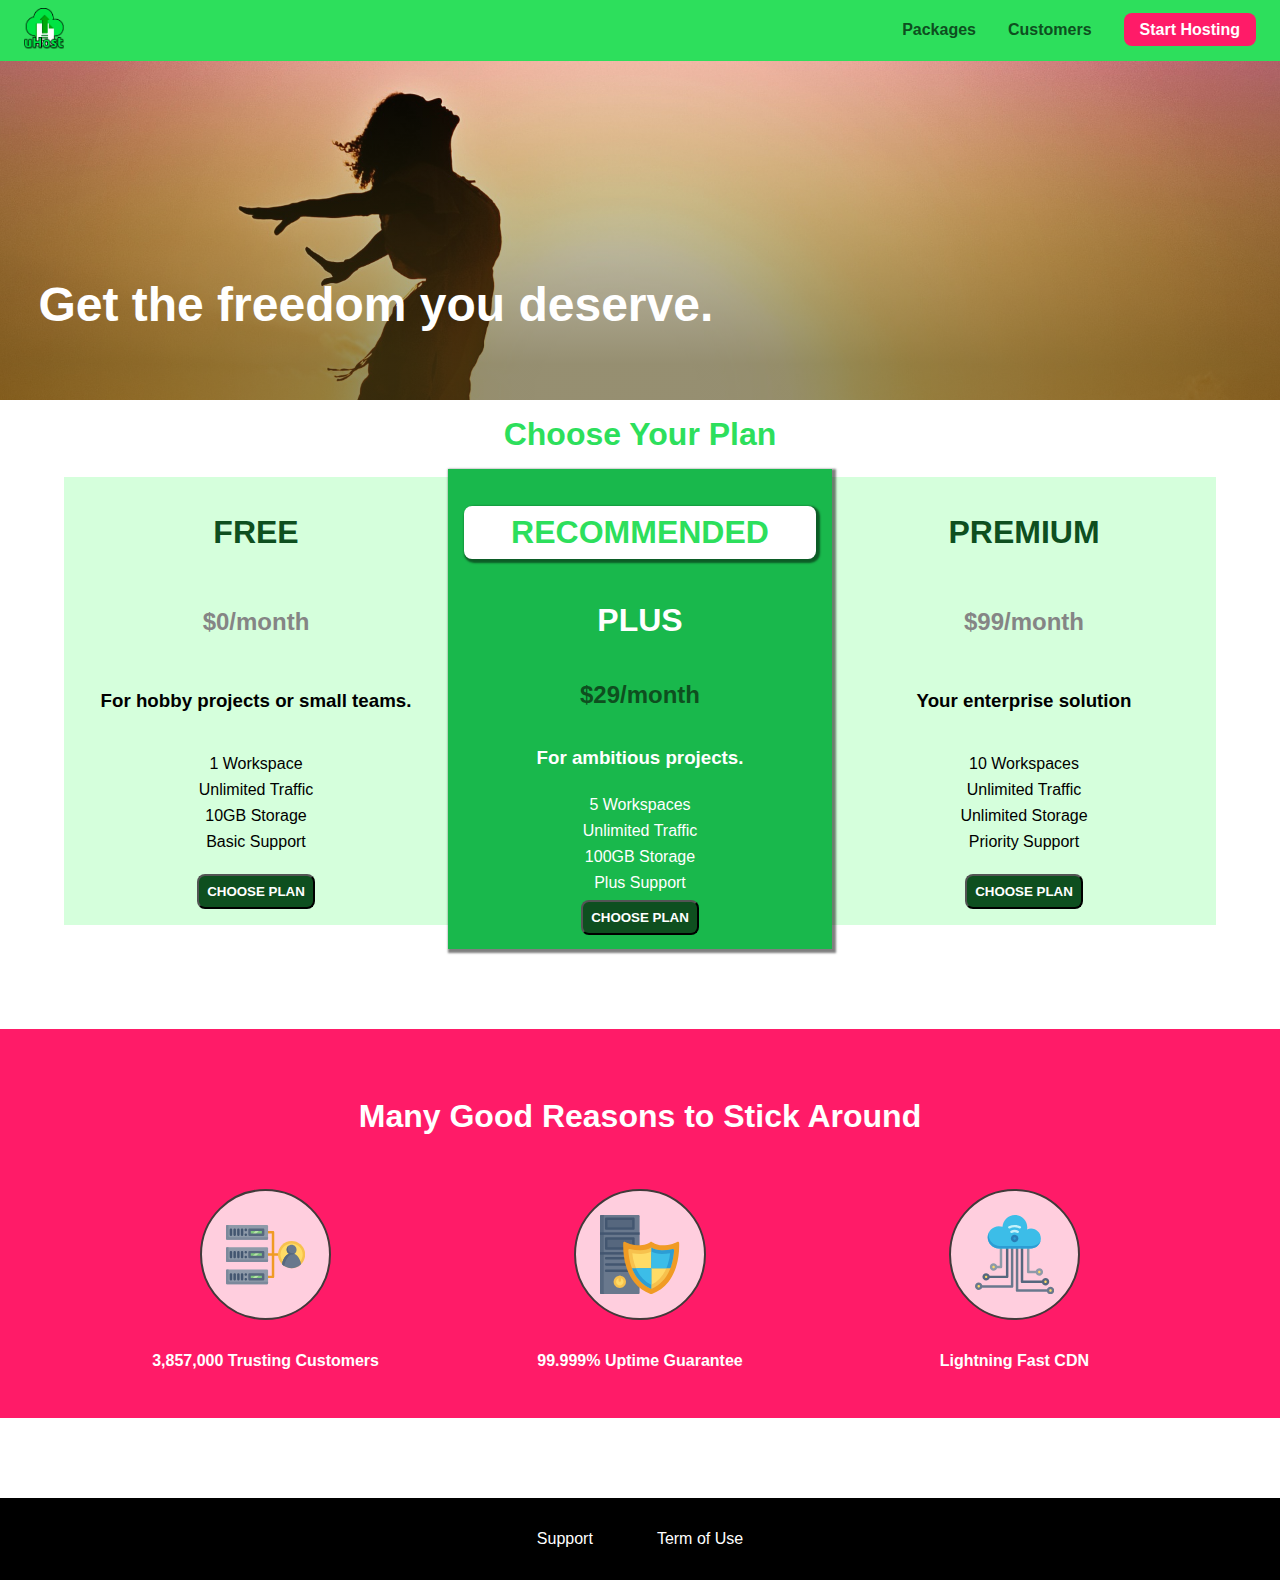
<file: index.html>
<!DOCTYPE html>
<html lang="en">
<head>
 <meta charset="UTF-8">
 <meta http-equiv="X-UA-Compatible" content="IE=edge">
 <meta name="viewport" content="width=device-width, initial-scale=1.0">
 <link rel="shortcut icon" href="./favicon.png">
 <link rel="stylesheet" href="./shared.css">
 <link rel="stylesheet" href="./main.css">
 <title>uHost</title>
</head>
<body>
 <header>
  <div class="main-header_brand_container">
   <a href="./index.html"  class="main-header_brand"><img src="./images/uhost-icon.png" alt=""></a>
  </div>
  <nav class="main-nav">
   <ul class="main-nav_items">
    <li class="main-nav_item"><a href="./packages/index.html">Packages</a></li>
    <li class="main-nav_item"><a href="./customers/index.html">Customers</a></li>
    <li class="main-nav_item main-nav_item_c-t-a"><a href="./start Hosting/index.html">Start Hosting</a></li>
   </ul>
  </nav>
 </header>
 <main>
  <section id="product-overview">
   <h1>Get the freedom you deserve.</h1>
  </section>
  <section id="plans">
   <h1 class="section-title">Choose Your Plan</h1>
   <div class="plan_list">
    <article class="plan">
     <h1 class="plan_title">FREE</h1>
     <h2 class="plan_price">$0/month</h2>
     <h3>For hobby projects or small teams.</h3>
     <ul class="plan_features">
      <li class="plan_feature">1 Workspace</li>
      <li class="plan_feature">Unlimited Traffic</li>
      <li class="plan_feature">10GB Storage</li>
      <li class="plan_feature">Basic Support</li>
     </ul>
     <div>
      <button class="button">CHOOSE PLAN</button>
     </div>
    </article>
    <article class="plan plan_highlighted">
     <h1 class="plan_annotation">RECOMMENDED</h1>
     <h1 class="plus">PLUS</h1>
     <h2 class="plus_price">$29/month</h2>
     <h3 class="plus">For ambitious projects.</h3>
     <ul class="plus">
      <li class="plan_feature">5 Workspaces</li>
      <li class="plan_feature">Unlimited Traffic</li>
      <li class="plan_feature">100GB Storage</li>
      <li class="plan_feature">Plus Support</li>
     </ul>
     <div>
      <button class="button">CHOOSE PLAN</button>
     </div>
    </article>
    <article class="plan">
     <h1 class="plan_title">PREMIUM</h1>
     <h2 class="plan_price">$99/month</h2>
     <h3>Your enterprise solution</h3>
     <ul class="plan_features">
      <li class="plan_feature">10 Workspaces</li>
      <li class="plan_feature">Unlimited Traffic</li>
      <li class="plan_feature">Unlimited Storage</li>
      <li class="plan_feature">Priority Support</li>
     </ul>
     <div>
      <button class="button">CHOOSE PLAN</button>
     </div>
    </article>
   </div>
  </section>
  <section id="key-features">
   <h1 class="section_title">Many Good Reasons to Stick Around</h1>
   <ul class="key-feature_list">
    <li class="key-feature">
     <div class="key-feature_image"><svg viewBox="0 0 512 512">
      <path style="fill:#F09B24;" d="M344,248h-32V112c0-4.418-3.582-8-8-8h-40c-4.418,0-8,3.582-8,8s3.582,8,8,8h32v128h-32  c-4.418,0-8,3.582-8,8s3.582,8,8,8h32v128h-32c-4.418,0-8,3.582-8,8s3.582,8,8,8h40c4.418,0,8-3.582,8-8V264h32c4.418,0,8-3.582,8-8  S348.418,248,344,248z"></path>
      <path style="fill:#8E9AA9;" d="M264,64H8c-4.418,0-8,3.582-8,8v80c0,4.418,3.582,8,8,8h256c4.418,0,8-3.582,8-8V72  C272,67.582,268.418,64,264,64z"></path>
      <path style="fill:#7C899B;" d="M24,144c-4.418,0-8-3.582-8-8V64H8c-4.418,0-8,3.582-8,8v80c0,4.418,3.582,8,8,8h256  c4.418,0,8-3.582,8-8v-8H24z"></path>
      <rect x="152" y="96" style="fill:#B8E3A8;" width="88" height="32"></rect>
      <g>
          <polygon style="fill:#7EC97D;" points="152,96 152,128 166,128 198,96  "></polygon>
          <polygon style="fill:#7EC97D;" points="220,96 188,128 240,128 240,96  "></polygon>
      </g>
      <path style="fill:#56677E;" d="M240,136h-88c-4.418,0-8-3.582-8-8V96c0-4.418,3.582-8,8-8h88c4.418,0,8,3.582,8,8v32  C248,132.418,244.418,136,240,136z M160,120h72v-16h-72V120z"></path>
      <g>
          <path style="fill:#435670;" d="M32,136c-4.418,0-8-3.582-8-8V96c0-4.418,3.582-8,8-8s8,3.582,8,8v32C40,132.418,36.418,136,32,136z   "></path>
          <path style="fill:#435670;" d="M56,136c-4.418,0-8-3.582-8-8V96c0-4.418,3.582-8,8-8s8,3.582,8,8v32C64,132.418,60.418,136,56,136z   "></path>
          <path style="fill:#435670;" d="M80,136c-4.418,0-8-3.582-8-8V96c0-4.418,3.582-8,8-8s8,3.582,8,8v32C88,132.418,84.418,136,80,136z   "></path>
          <path style="fill:#435670;" d="M104,136c-4.418,0-8-3.582-8-8V96c0-4.418,3.582-8,8-8s8,3.582,8,8v32   C112,132.418,108.418,136,104,136z"></path>
          <path style="fill:#435670;" d="M128,105c-4.418,0-8-3.582-8-8v-1c0-4.418,3.582-8,8-8s8,3.582,8,8v1   C136,101.418,132.418,105,128,105z"></path>
          <path style="fill:#435670;" d="M128,136c-4.418,0-8-3.582-8-8v-1c0-4.418,3.582-8,8-8s8,3.582,8,8v1   C136,132.418,132.418,136,128,136z"></path>
      </g>
      <path style="fill:#8E9AA9;" d="M264,208H8c-4.418,0-8,3.582-8,8v80c0,4.418,3.582,8,8,8h256c4.418,0,8-3.582,8-8v-80  C272,211.582,268.418,208,264,208z"></path>
      <path style="fill:#7C899B;" d="M24,288c-4.418,0-8-3.582-8-8v-72H8c-4.418,0-8,3.582-8,8v80c0,4.418,3.582,8,8,8h256  c4.418,0,8-3.582,8-8v-8H24z"></path>
      <rect x="152" y="240" style="fill:#B8E3A8;" width="88" height="32"></rect>
      <g>
          <polygon style="fill:#7EC97D;" points="152,240 152,272 166,272 198,240  "></polygon>
          <polygon style="fill:#7EC97D;" points="220,240 188,272 240,272 240,240  "></polygon>
      </g>
      <path style="fill:#56677E;" d="M240,280h-88c-4.418,0-8-3.582-8-8v-32c0-4.418,3.582-8,8-8h88c4.418,0,8,3.582,8,8v32  C248,276.418,244.418,280,240,280z M160,264h72v-16h-72V264z"></path>
      <g>
          <path style="fill:#435670;" d="M32,280c-4.418,0-8-3.582-8-8v-32c0-4.418,3.582-8,8-8s8,3.582,8,8v32C40,276.418,36.418,280,32,280   z"></path>
          <path style="fill:#435670;" d="M56,280c-4.418,0-8-3.582-8-8v-32c0-4.418,3.582-8,8-8s8,3.582,8,8v32C64,276.418,60.418,280,56,280   z"></path>
          <path style="fill:#435670;" d="M80,280c-4.418,0-8-3.582-8-8v-32c0-4.418,3.582-8,8-8s8,3.582,8,8v32C88,276.418,84.418,280,80,280   z"></path>
          <path style="fill:#435670;" d="M104,280c-4.418,0-8-3.582-8-8v-32c0-4.418,3.582-8,8-8s8,3.582,8,8v32   C112,276.418,108.418,280,104,280z"></path>
          <path style="fill:#435670;" d="M128,249c-4.418,0-8-3.582-8-8v-1c0-4.418,3.582-8,8-8s8,3.582,8,8v1   C136,245.418,132.418,249,128,249z"></path>
          <path style="fill:#435670;" d="M128,280c-4.418,0-8-3.582-8-8v-1c0-4.418,3.582-8,8-8s8,3.582,8,8v1   C136,276.418,132.418,280,128,280z"></path>
      </g>
      <path style="fill:#8E9AA9;" d="M264,352H8c-4.418,0-8,3.582-8,8v80c0,4.418,3.582,8,8,8h256c4.418,0,8-3.582,8-8v-80  C272,355.582,268.418,352,264,352z"></path>
      <path style="fill:#7C899B;" d="M24,432c-4.418,0-8-3.582-8-8v-72H8c-4.418,0-8,3.582-8,8v80c0,4.418,3.582,8,8,8h256  c4.418,0,8-3.582,8-8v-8H24z"></path>
      <rect x="152" y="384" style="fill:#B8E3A8;" width="88" height="32"></rect>
      <g>
          <polygon style="fill:#7EC97D;" points="152,384 152,416 166,416 198,384  "></polygon>
          <polygon style="fill:#7EC97D;" points="220,384 188,416 240,416 240,384  "></polygon>
      </g>
      <path style="fill:#56677E;" d="M240,424h-88c-4.418,0-8-3.582-8-8v-32c0-4.418,3.582-8,8-8h88c4.418,0,8,3.582,8,8v32  C248,420.418,244.418,424,240,424z M160,408h72v-16h-72V408z"></path>
      <g>
          <path style="fill:#435670;" d="M32,424c-4.418,0-8-3.582-8-8v-32c0-4.418,3.582-8,8-8s8,3.582,8,8v32C40,420.418,36.418,424,32,424   z"></path>
          <path style="fill:#435670;" d="M56,424c-4.418,0-8-3.582-8-8v-32c0-4.418,3.582-8,8-8s8,3.582,8,8v32C64,420.418,60.418,424,56,424   z"></path>
          <path style="fill:#435670;" d="M80,424c-4.418,0-8-3.582-8-8v-32c0-4.418,3.582-8,8-8s8,3.582,8,8v32C88,420.418,84.418,424,80,424   z"></path>
          <path style="fill:#435670;" d="M104,424c-4.418,0-8-3.582-8-8v-32c0-4.418,3.582-8,8-8s8,3.582,8,8v32   C112,420.418,108.418,424,104,424z"></path>
          <path style="fill:#435670;" d="M128,393c-4.418,0-8-3.582-8-8v-1c0-4.418,3.582-8,8-8s8,3.582,8,8v1   C136,389.418,132.418,393,128,393z"></path>
          <path style="fill:#435670;" d="M128,424c-4.418,0-8-3.582-8-8v-1c0-4.418,3.582-8,8-8s8,3.582,8,8v1   C136,420.418,132.418,424,128,424z"></path>
      </g>
      <path style="fill:#F7C14D;" d="M424,168c-48.523,0-88,39.477-88,88s39.477,88,88,88s88-39.477,88-88S472.523,168,424,168z"></path>
      <path style="fill:#FFDB66;" d="M424,184c-39.701,0-72,32.299-72,72s32.299,72,72,72s72-32.299,72-72S463.701,184,424,184z"></path>
      <path style="fill:#69788D;" d="M484.893,314.16C476.393,274.588,451.922,248,424,248s-52.393,26.588-60.893,66.16  c-0.605,2.82,0.354,5.749,2.511,7.664C381.731,336.124,402.465,344,424,344s42.269-7.876,58.381-22.176  C484.539,319.909,485.498,316.98,484.893,314.16z"></path>
      <path style="fill:#56677E;" d="M434.053,249.171C430.768,248.403,427.411,248,424,248c-27.922,0-52.393,26.588-60.893,66.16  c-0.605,2.82,0.354,5.749,2.511,7.664c3.383,3.002,6.979,5.703,10.734,8.125C384.904,286.243,407.373,255.378,434.053,249.171z"></path>
      <path style="fill:#69788D;" d="M424,192c-17.645,0-32,14.355-32,32s14.355,32,32,32s32-14.355,32-32S441.645,192,424,192z"></path>
      <path style="fill:#56677E;" d="M432,248c-17.645,0-32-14.355-32-32c0-6.783,2.128-13.076,5.742-18.258  C397.444,203.53,392,213.138,392,224c0,17.645,14.355,32,32,32c10.862,0,20.471-5.444,26.258-13.742  C445.076,245.872,438.783,248,432,248z"></path>

  </svg></div>
     <p class="key-feature_description">3,857,000 Trusting Customers</p>
    </li>
    <li class="key-feature">
     <div class="key-feature_image"><svg viewBox="0 0 512 512">
                            <path style="fill:#69788D;" d="M248,0H8C3.582,0,0,3.582,0,8v496c0,4.418,3.582,8,8,8h240c4.418,0,8-3.582,8-8V8  C256,3.582,252.418,0,248,0z"></path>
                            <path style="fill:#56677E;" d="M24,504V8c0-4.418,3.582-8,8-8H8C3.582,0,0,3.582,0,8v496c0,4.418,3.582,8,8,8h24  C27.582,512,24,508.418,24,504z"></path>
                            <g>
                                <rect x="0" y="112" style="fill:#435670;" width="256" height="16"></rect>
                                <rect x="0" y="240" style="fill:#435670;" width="256" height="16"></rect>
                            </g>
                            <path style="fill:#F7C14D;" d="M128,392c-22.056,0-40,17.944-40,40s17.944,40,40,40s40-17.944,40-40S150.056,392,128,392z"></path>
                            <path style="fill:#FFDB66;" d="M128,408c-13.233,0-24,10.767-24,24s10.767,24,24,24s24-10.767,24-24S141.233,408,128,408z"></path>
                            <path style="fill:#F7C14D;" d="M128,392c-2.739,0-5.414,0.278-8,0.805V424c0,4.418,3.582,8,8,8c4.418,0,8-3.582,8-8v-31.195  C133.414,392.278,130.739,392,128,392z"></path>
                            <g>
                                <path style="fill:#435670;" d="M216,288H40c-4.418,0-8-3.582-8-8s3.582-8,8-8h176c4.418,0,8,3.582,8,8S220.418,288,216,288z"></path>
                                <path style="fill:#435670;" d="M216,328H40c-4.418,0-8-3.582-8-8s3.582-8,8-8h176c4.418,0,8,3.582,8,8S220.418,328,216,328z"></path>
                                <path style="fill:#435670;" d="M216,368H40c-4.418,0-8-3.582-8-8s3.582-8,8-8h176c4.418,0,8,3.582,8,8S220.418,368,216,368z"></path>
                                <path style="fill:#435670;" d="M216,16H40c-4.418,0-8,3.582-8,8v64c0,4.418,3.582,8,8,8h176c4.418,0,8-3.582,8-8V24   C224,19.582,220.418,16,216,16z"></path>
                            </g>
                            <rect x="48" y="32" style="fill:#56677E;" width="160" height="48"></rect>
                            <path style="fill:#435670;" d="M216,144H40c-4.418,0-8,3.582-8,8v64c0,4.418,3.582,8,8,8h176c4.418,0,8-3.582,8-8v-64  C224,147.582,220.418,144,216,144z"></path>
                            <rect x="48" y="160" style="fill:#56677E;" width="160" height="48"></rect>
                            <path style="fill:#F09B24;" d="M511.747,180.237c-0.194-6.537-8.107-10.107-13.135-5.894c-5.6,4.693-42.904,21.282-98.514,21.282  c-33.45,0-64.625-20.999-64.929-21.206c-2.9-1.991-6.764-1.85-9.512,0.346c-2.677,2.135-27.201,20.86-63.793,20.86  c-55.607,0-92.914-16.589-98.515-21.282c-5.028-4.211-12.941-0.645-13.135,5.894c-1.634,54.834,4.655,105.941,18.693,151.903  c12.096,39.604,29.759,74.047,52.497,102.373c27.538,34.304,62.743,59.882,104.66,76.045c3.069,1.918,6.757,1.921,9.83,0  c41.917-16.163,77.122-41.741,104.66-76.045c22.738-28.326,40.401-62.77,52.497-102.373  C507.092,286.179,513.381,235.071,511.747,180.237z"></path>
                            <path style="fill:#F7C14D;" d="M476.21,221.226c-1.953-1.631-4.568-2.235-7.036-1.628c-21.686,5.327-44.926,8.028-69.075,8.028  c-25.926,0-49.633-8.975-64.955-16.504c-2.307-1.134-5.016-1.091-7.284,0.116c-14.059,7.477-36.919,16.388-65.994,16.388  c-24.153,0-47.394-2.701-69.075-8.028c-5.155-1.268-10.221,2.966-9.894,8.261c2.077,33.693,7.668,65.635,16.616,94.935  c22.774,74.565,66.139,126.334,128.888,153.868c2.032,0.891,4.397,0.891,6.43,0c61.777-27.107,104.716-78.876,127.62-153.868  c8.948-29.3,14.539-61.241,16.616-94.935C479.224,225.319,478.163,222.856,476.21,221.226z"></path>
                            <path style="fill:#FFDB66;" d="M331.609,451.727c-52.604-25.289-89.304-70.987-109.144-135.944  c-6.532-21.39-11.162-44.336-13.82-68.447c17.133,2.852,34.952,4.291,53.22,4.291c29.394,0,53.376-7.793,69.978-15.561  c17.44,7.736,41.656,15.561,68.256,15.561c18.267,0,36.085-1.439,53.219-4.291c-2.659,24.112-7.288,47.06-13.82,68.448  C419.545,381.108,383.27,426.805,331.609,451.727z"></path>
                            <g>
                                <path style="fill:#2C9DD4;" d="M479.066,227.858c0.157-2.539-0.903-5.002-2.856-6.633s-4.568-2.235-7.036-1.628   c-21.686,5.327-44.926,8.028-69.075,8.028c-25.926,0-49.633-8.975-64.955-16.504c-1.057-0.52-2.2-0.78-3.345-0.806l-0.072,133.351   h123.601c2.556-6.746,4.933-13.702,7.123-20.874C471.398,293.493,476.989,261.552,479.066,227.858z"></path>
                                <path style="fill:#2C9DD4;" d="M206.658,343.667c24.153,63.42,65.028,108.108,121.743,132.995c1.031,0.452,2.147,0.673,3.263,0.666   l0.063-133.661H206.658z"></path>
                            </g>
                            <g>
                                <path style="fill:#3CBDE8;" d="M439.497,315.783c6.532-21.389,11.161-44.336,13.82-68.448c-17.134,2.852-34.952,4.291-53.219,4.291   c-26.6,0-50.815-7.824-68.256-15.561l-0.116,107.601h97.758C433.179,334.807,436.524,325.518,439.497,315.783z"></path>
                                <path style="fill:#3CBDE8;" d="M232.523,343.667c21.144,50.298,54.363,86.56,99.087,108.06l0.117-108.06H232.523z"></path>
                            </g>
                        </svg>
     </div>
     <p class="key-feature_description">99.999% Uptime Guarantee</p>
    </li>
    <li class="key-feature">
     <div class="key-feature_image"><svg viewBox="0 0 512 512">
      <path style="fill:#8E9AA9;" d="M168,200c-4.418,0-8,3.582-8,8v120h-17.376c-3.302-9.311-12.194-16-22.624-16  c-13.234,0-24,10.767-24,24s10.766,24,24,24c10.429,0,19.321-6.689,22.624-16H168c4.418,0,8-3.582,8-8V208  C176,203.582,172.418,200,168,200z"></path>
      <path style="fill:#FFDB66;" d="M120,328c-4.411,0-8,3.589-8,8s3.589,8,8,8s8-3.589,8-8S124.411,328,120,328z"></path>
      <path style="fill:#56677E;" d="M208,200c-4.418,0-8,3.582-8,8v184H94.624C91.322,382.689,82.43,376,72,376  c-13.234,0-24,10.767-24,24s10.766,24,24,24c10.429,0,19.321-6.689,22.624-16H208c4.418,0,8-3.582,8-8V208  C216,203.582,212.418,200,208,200z"></path>
      <path style="fill:#FFDB66;" d="M72,392c-4.411,0-8,3.589-8,8s3.589,8,8,8s8-3.589,8-8S76.411,392,72,392z"></path>
      <path style="fill:#69788D;" d="M240,208c-4.418,0-8,3.582-8,8v239H47.24c-2.671-10.34-12.078-18-23.24-18c-13.234,0-24,10.767-24,24  s10.766,24,24,24c9.666,0,18.009-5.747,21.809-14H240c4.418,0,8-3.582,8-8V216C248,211.582,244.418,208,240,208z"></path>
      <path style="fill:#FFDB66;" d="M24,453c-4.411,0-8,3.589-8,8s3.589,8,8,8s8-3.589,8-8S28.411,453,24,453z"></path>
      <path style="fill:#69788D;" d="M488,464c-10.429,0-19.321,6.689-22.624,16H280V208c0-4.418-3.582-8-8-8s-8,3.582-8,8v280  c0,4.418,3.582,8,8,8h193.376c3.302,9.311,12.194,16,22.624,16c13.234,0,24-10.767,24-24S501.234,464,488,464z"></path>
      <path style="fill:#FFDB66;" d="M488,480c-4.411,0-8,3.589-8,8s3.589,8,8,8s8-3.589,8-8S492.411,480,488,480z"></path>
      <path style="fill:#56677E;" d="M456,408c-10.429,0-19.321,6.689-22.624,16H312V208c0-4.418-3.582-8-8-8s-8,3.582-8,8v224  c0,4.418,3.582,8,8,8h129.376c3.302,9.311,12.194,16,22.624,16c13.234,0,24-10.767,24-24S469.234,408,456,408z"></path>
      <path style="fill:#FFDB66;" d="M456,424c-4.411,0-8,3.589-8,8s3.589,8,8,8s8-3.589,8-8S460.411,424,456,424z"></path>
      <path style="fill:#8E9AA9;" d="M416,344c-10.429,0-19.321,6.689-22.624,16H352V208c0-4.418-3.582-8-8-8s-8,3.582-8,8v160  c0,4.418,3.582,8,8,8h49.376c3.302,9.311,12.194,16,22.624,16c13.234,0,24-10.767,24-24S429.234,344,416,344z"></path>
      <path style="fill:#FFDB66;" d="M416,360c-4.411,0-8,3.589-8,8s3.589,8,8,8s8-3.589,8-8S420.411,360,416,360z"></path>
      <path style="fill:#3CBDE8;" d="M362,88c-8.741,0-17.231,1.751-25.06,5.085C337.646,88.797,338,84.43,338,80  c0-44.112-35.888-80-80-80c-42.823,0-77.895,33.816-79.909,76.149C170.393,73.415,162.244,72,154,72c-39.701,0-72,32.299-72,72  s32.299,72,72,72h208c35.29,0,64-28.71,64-64S397.29,88,362,88z"></path>
      <path style="fill:#2C9DD4;" d="M368,200H160c-39.701,0-72-32.299-72-72c0-5.863,0.721-11.559,2.05-17.019  C84.918,120.88,82,132.102,82,144c0,39.701,32.299,72,72,72h208c30.389,0,55.88-21.296,62.379-49.743  C413.565,186.327,392.352,200,368,200z"></path>
      <path style="fill:#2A7DB5;" d="M256,128c-13.234,0-24,10.767-24,24s10.766,24,24,24c13.233,0,24-10.767,24-24S269.233,128,256,128z"></path>
      <path style="fill:#2C9DD4;" d="M256,144c-4.411,0-8,3.589-8,8s3.589,8,8,8c4.411,0,8-3.589,8-8S260.411,144,256,144z"></path>
      <g>
          <path style="fill:#C5F1FA;" d="M221.755,87.695c-2.994,0-5.864-1.688-7.233-4.572c-1.894-3.991-0.194-8.763,3.798-10.657   C230.157,66.849,242.834,64,256,64c13.166,0,25.844,2.849,37.68,8.466c3.992,1.895,5.692,6.666,3.798,10.657   s-6.666,5.692-10.657,3.798C277.144,82.328,266.774,80,256,80c-10.774,0-21.144,2.328-30.821,6.921   C224.072,87.446,222.904,87.695,221.755,87.695z"></path>
          <path style="fill:#C5F1FA;" d="M276.545,116.618c-1.148,0-2.316-0.249-3.424-0.774C267.745,113.293,261.985,112,256,112   c-5.985,0-11.745,1.293-17.121,3.844c-3.991,1.895-8.763,0.192-10.657-3.798c-1.894-3.992-0.193-8.764,3.798-10.657   C239.557,97.813,247.625,96,256,96c8.376,0,16.444,1.813,23.98,5.389c3.991,1.894,5.692,6.665,3.798,10.657   C282.41,114.93,279.539,116.618,276.545,116.618z"></path>
      </g>

  </svg></div>
     <p class="key-feature_description">Lightning Fast CDN</p>
    </li>
   </ul>
  </section>
 </main>
 <footer class="main_footer">
    <ul class="main_footer-links">
     <li class="main_footer-link"><a href="#">Support</a></li>
     <li class="main_footer-link"><a href="#">Term of Use</a></li>
    </ul>
   </footer>
</body>
</html>
</file>
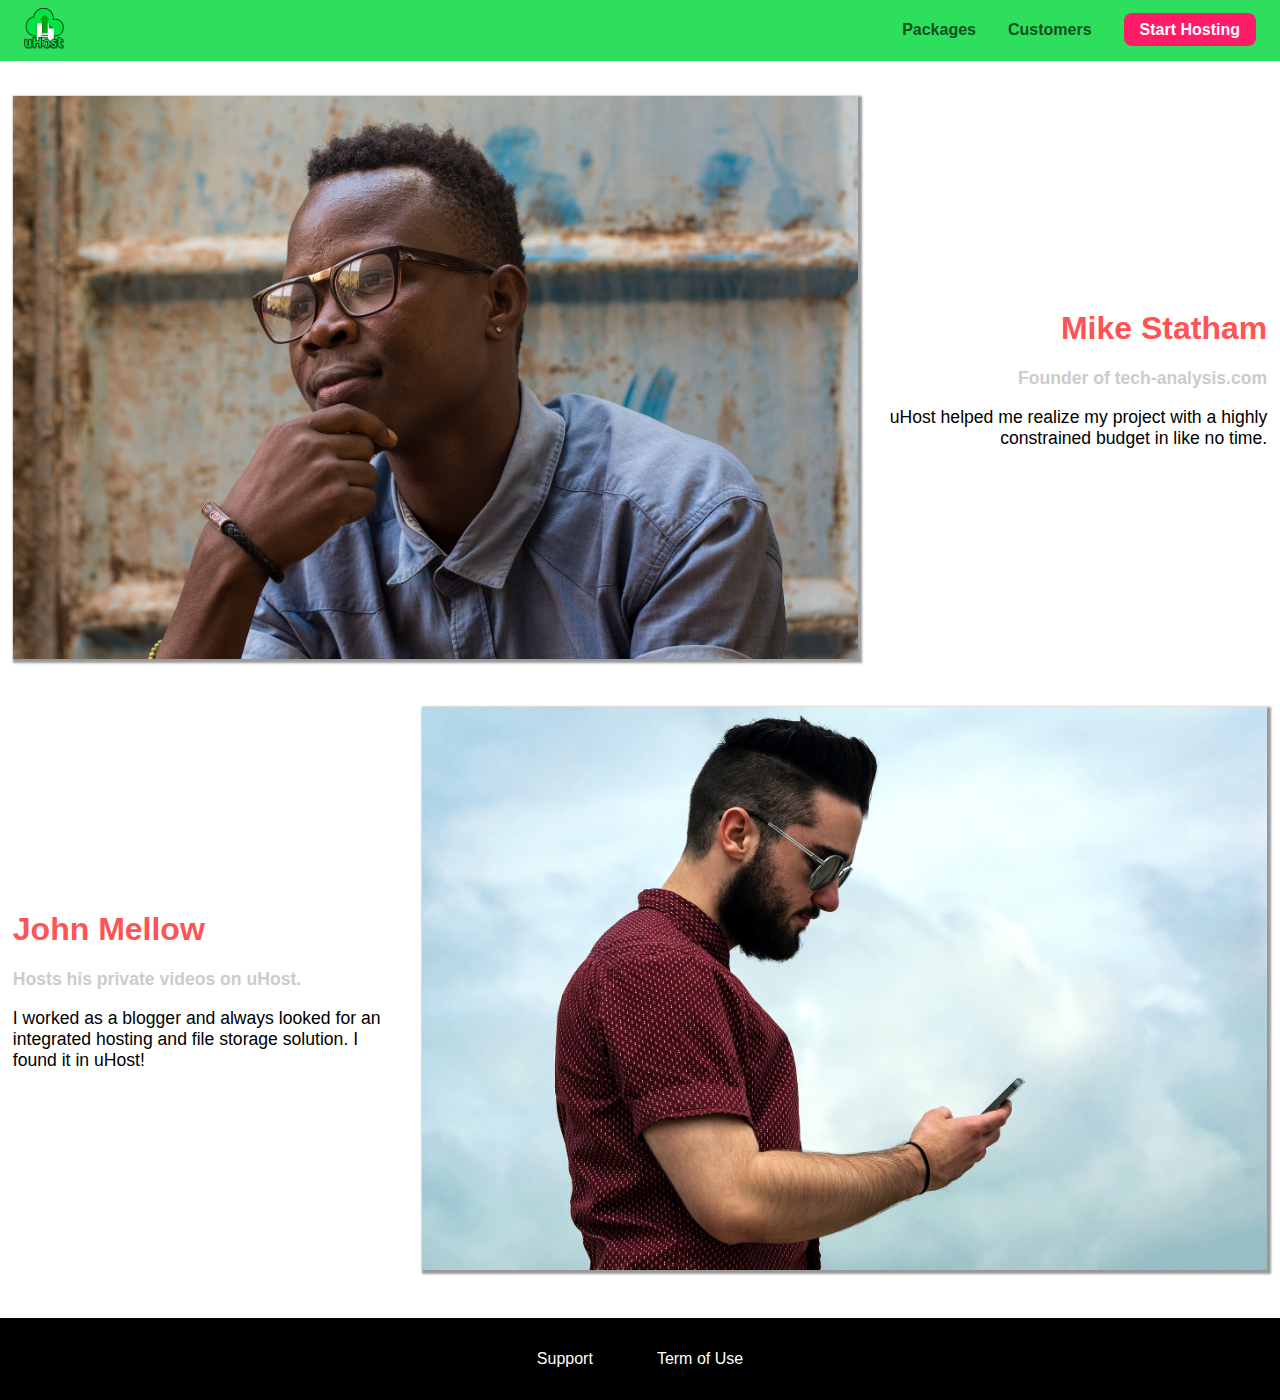
<file: customers/index.html>
<!DOCTYPE html>
<html lang="en">
<head>
 <meta charset="UTF-8">
 <meta http-equiv="X-UA-Compatible" content="IE=edge">
 <meta name="viewport" content="width=device-width, initial-scale=1.0">
 <link rel="shortcut icon" href="../favicon.png">
 <link rel="stylesheet" href="../shared.css">
 <link rel="stylesheet" href="./main.css">
 <title>uHost Customers</title>
</head>
<body>
 <header>
  <div class="main-header_brand_container">
   <a href="../index.html" class="main-header_brand"><img src="../images/uhost-icon.png" alt=""></a>
  </div>
  <nav class="main-nav">
   <ul class="main-nav_items">
    <li class="main-nav_item"><a href="../packages/index.html">Packages</a></li>
    <li class="main-nav_item"><a href="./index.html">Customers</a></li>
    <li class="main-nav_item main-nav_item_c-t-a"><a href="../start Hosting/index.html">Start Hosting</a></li>
   </ul>
  </nav>
 </header>
 <main>
  <section class="testimonial" id="customer-1">
   <div class="testimonial_image-container">
    <img src="../images/customer-1.jpg" alt="" class="testimonial_image">
   </div>
   <article class="testimonial_info">
    <h1 class="testimonial_name">Mike Statham</h1>
    <h2 class="testimonial_subtitle">Founder of <a href="#">tech-analysis.com</a></h2>
    <p class="testimonial_text">uHost helped me realize my project with a highly constrained budget in like no time.</p>
   </article>
  </section>
  <section class="testimonial" id="customer-2">
   <article class="testimonial_info">
    <h1 class="testimonial_name">John Mellow</h1>
    <h2 class="testimonial_subtitle">Hosts his private videos on uHost.</h2>
    <p class="testimonial_text">I worked as a blogger and always looked for an integrated hosting and file storage solution. I found it in uHost!</p>
   </article>
   <div class="testimonial_image-container">
    <img src="../images/customer-2.jpg" alt="" class="testimonial_image">
   </div>
  </section>
 </main>
 <footer class="main_footer">
  <ul class="main_footer-links">
   <li class="main_footer-link"><a href="#">Support</a></li>
   <li class="main_footer-link"><a href="#">Term of Use</a></li>
  </ul>
 </footer>
</body>
</html>
</file>
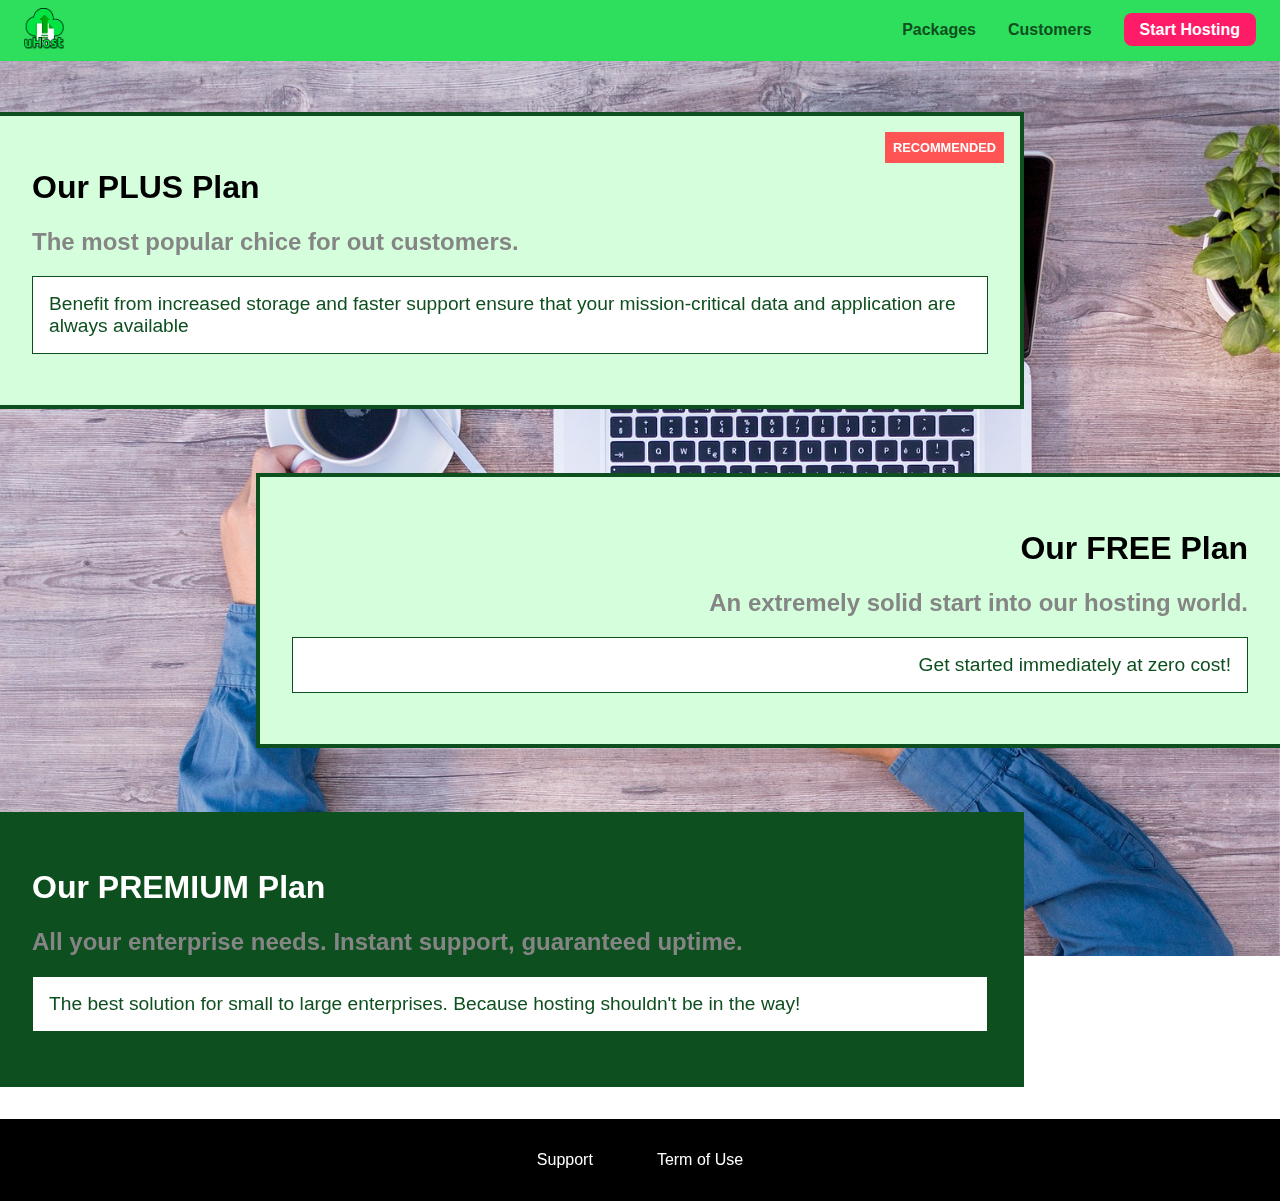
<file: packages/index.html>
<!DOCTYPE html>
<html lang="en">
<head>
 <meta charset="UTF-8">
 <meta http-equiv="X-UA-Compatible" content="IE=edge">
 <meta name="viewport" content="width=device-width, initial-scale=1.0">
 <link rel="shortcut icon" href="../favicon.png">
 <link rel="stylesheet" href="../shared.css">
 <link rel="stylesheet" href="./main.css">
 <title>uHost Packages</title>
</head>
<body>
 <header>
  <div class="main-header_brand_container">
   <a href="../index.html" class="main-header_brand"><img src="../images/uhost-icon.png" alt=""></a>
  </div>
  <nav class="main-nav">
   <ul class="main-nav_items">
    <li class="main-nav_item"><a href="./index.html">Packages</a></li>
    <li class="main-nav_item"><a href="../customers/index.html">Customers</a></li>
    <li class="main-nav_item main-nav_item_c-t-a"><a href="../start Hosting/index.html">Start Hosting</a></li>
   </ul>
  </nav>
 </header>
 <main>
  <div class="background"></div>
  <section class="package" id="plus">
   <a href="#">
    <div>
     <h1 class="package_title">Our PLUS Plan</h1>
     <h2 class="recommend">RECOMMENDED</h2>
     <h2 class="package_subtitle">The most popular chice for out customers.</h2>
     <p class="package_info">Benefit from increased storage and faster support ensure that your mission-critical data and application are always available</p>
    </div>
   </a>
  </section>
  <section class="package" id="free">
   <a href="#">
    <div>
     <h1 class="package_title">Our FREE Plan</h1>
     <h2 class="package_subtitle">An extremely solid start into our hosting world.</h2>
     <p class="package_info">Get started immediately at zero cost!</p>
    </div>
   </a>
  </section>
  <div class="clear_fix"></div>
  <section class="package" id="premium">
   <a href="#">
    <div>
     <h1 class="package_title_premium">Our PREMIUM Plan</h1>
     <h2 class="package_subtitle">All your enterprise needs. Instant support, guaranteed uptime.</h2>
     <p class="package_info">The best solution for small to large enterprises. Because hosting shouldn't be in the way!</p>
    </div>
   </a>
  </section>
 </main>
 <footer class="main_footer">
  <ul class="main_footer-links">
   <li class="main_footer-link"><a href="#">Support</a></li>
   <li class="main_footer-link"><a href="#">Term of Use</a></li>
  </ul>
 </footer>
</body>
</html>
</file>
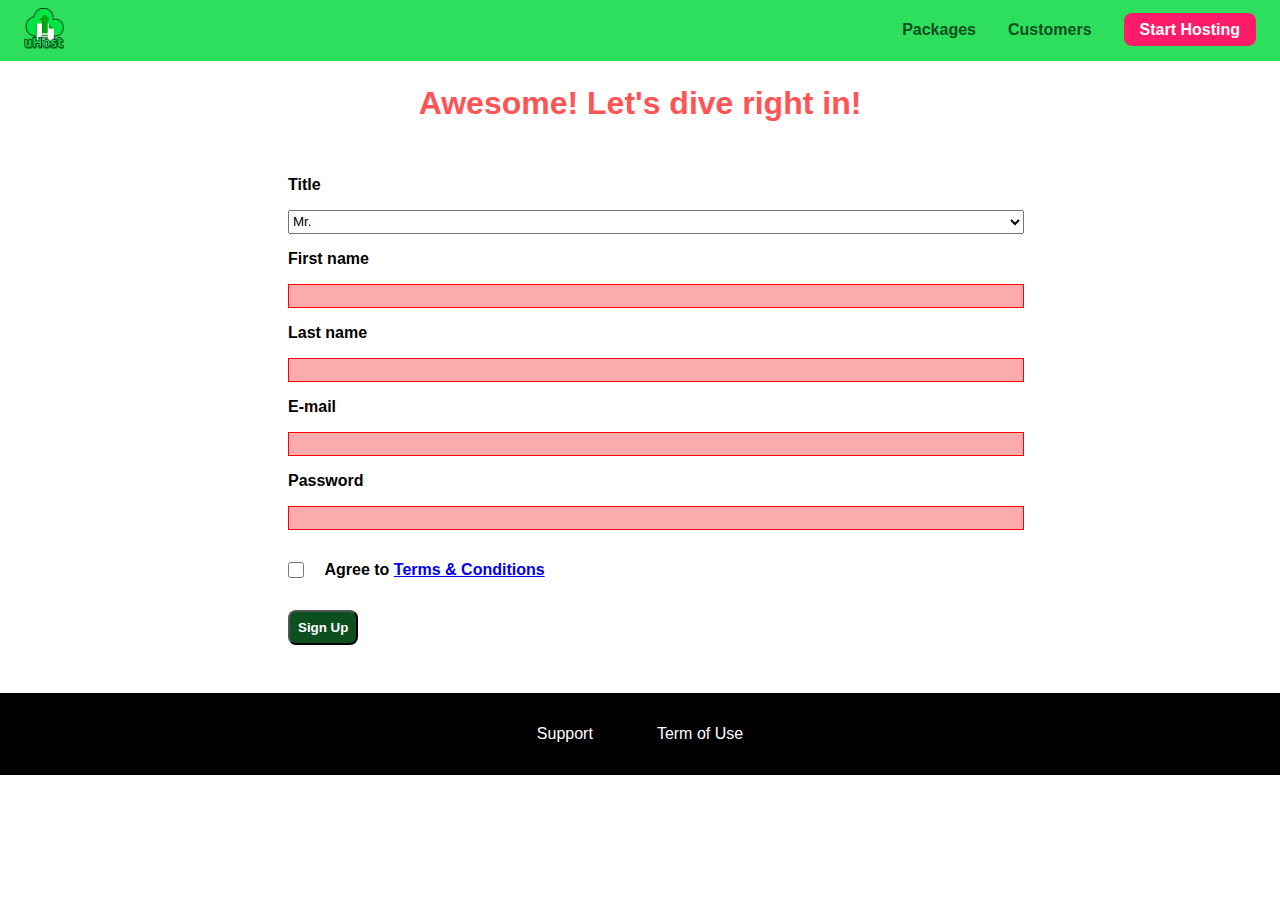
<file: start Hosting/index.html>
<!DOCTYPE html>
<html lang="en">
<head>
 <meta charset="UTF-8">
 <meta http-equiv="X-UA-Compatible" content="IE=edge">
 <meta name="viewport" content="width=device-width, initial-scale=1.0">
 <link rel="shortcut icon" href="../favicon.png">
 <link rel="stylesheet" href="../shared.css">
 <link rel="stylesheet" href="./main.css">
 <title>uHost Signup</title>
</head>
<body>
 <header>
  <div class="main-header_brand_container">
   <a href="../index.html" class="main-header_brand"><img src="../images/uhost-icon.png" alt=""></a>
  </div>
  <nav class="main-nav">
   <ul class="main-nav_items">
    <li class="main-nav_item"><a href="../packages/index.html">Packages</a></li>
    <li class="main-nav_item"><a href="../customers/index.html">Customers</a></li>
    <li class="main-nav_item main-nav_item_c-t-a"><a href=".index.html">Start Hosting</a></li>
   </ul>
  </nav>
 </header>
 <main class="signup-page">
  <h1 class="signup-title">Awesome! Let's dive right in!</h1>
  <form action="index.html" class="signup-form">
   <label for="title">Title</label>
   <select name="title" id="title">
    <option value="mr">Mr.</option>
    <option value="mrs">Mrs.</option>
   </select>
   <label for="first-name">First name</label>
   <input type="name">
   <label for="last-name">Last name</label>
   <input type="name">
   <label for="email">E-mail</label>
   <input type="email">
   <label for="password">Password</label>
   <input type="password">
   <input type="checkbox" class="checkbox">
   <label for="agree-terms" class="agree">
    Agree to <a href="#">Terms & Conditions</a>
   </label>
   <button class="button">Sign Up</button>
  </form>
 </main>
 <footer class="main_footer">
  <ul class="main_footer-links">
   <li class="main_footer-link"><a href="#">Support</a></li>
   <li class="main_footer-link"><a href="#">Term of Use</a></li>
  </ul>
 </footer>
</body>
</html>
</file>
<file: shared.css>
*{
 box-sizing: border-box;
}
body{
 margin: 0;
 padding: 0;
 font-family: "Montserrat", sans-serif;
}
main{
 padding-top: 2.5rem;
}
/* heading styling */
header{
 background: #2ddf5c;
 display: flex;
 justify-content: space-between;
 align-items: center;
 padding: 0 0.5rem;
 position: fixed;
 top: 0;
 width: 100%;
 z-index: 2;

}

.main-header_brand img{
 width: 2.5rem;
 margin: 0.5rem 1rem;
}
.main-nav_items{
 margin: 0;
 padding: 0;
 list-style: none;
 display: flex;
 justify-content: space-around;
 align-items: center;
}
.main-nav_item a{
 margin: 0 1rem;
 text-decoration: none;
 color: #0e4f1f;
 font-weight: bold;
}
.main-nav_item a:hover,
.main-nav_item a:active{
 text-decoration:5px underline white;
 color: white;
}
.main-nav_item_c-t-a a{
 background: #ff1b68;
 color: white;
 padding:0.5rem 1rem;
 border-radius: 0.5rem;
}
.main-nav_item_c-t-a a:hover,
.main-nav_item_c-t-a a:active{
 text-decoration: none;
 color: #ff1b68;
 background: white;
}
@media(max-width:40rem){
 main{
  padding-top: 7rem;
 }
 header{
  display: block;
 }
 .main-header_brand_container{
  width: 2.5rem;
  margin: 1rem auto;
 }
 .main-header_brand img{
  width: 2.5rem;
 }
 .main-nav_items{
  vertical-align: middle;
 }
 .main-nav{
  padding-bottom: 1rem;
 }
}
/* button */
.button{
 color: white;
 background: #0e4f1f;
 font-weight: bold;
 font-family: inherit;
 padding: 0.5rem;
 border-radius: 8px;
 cursor: pointer;
}
.button:hover,
.button:active{
 color: #0e4f1f;
 background: white;
}
/* footer styling */
.main_footer{
 background: black;
 padding: 2rem;
}
.main_footer ul{
 list-style: none;
 margin: 0;
 padding: 0;
 display: flex;
 justify-content: center;
}
.main_footer a{
 color: white;
 text-decoration: none;
 padding: 2rem;
 font-family: inherit;
}
.main_footer a:hover,
.main_footer a:active{
 color: rgb(165, 164, 164);
}
@media (max-width: 40rem) {
 .main_footer{
  padding: 0.5rem;
 }
 .main_footer ul{
  display: block;
  text-align: center;
 }
 .main_footer-link{
  margin: 1rem;
 }
 .main_footer a{
  padding: 0;
 }
}
</file>
<file: main.css>
#product-overview{
 background:linear-gradient(to top, rgba(80, 68, 18, 0.6) 10%, transparent), url(./images/freedom.jpg);
 background-position: 50% 21%;
 background-size: cover;
 width: 100%;
 height: 40vh;
 position: relative;
 /* z-index: -1; */
}
#product-overview > h1{
 color: white;
 font-size: 3rem;
 position: absolute;
 bottom: 10%;
 left: 3%;
 /* padding: 1rem; */
}
#plans{
 width: 100%;
}
.section-title{
 color: #2ddf5c;
 text-align: center;
 margin: 1rem auto;
}
.plan_list{
 display: flex;
 justify-content: center;
}
.plan{
 background: #d5ffdc;
 width: 30%;
 height: 28rem;
 text-align: center;
 display: flex;
 flex-direction: column;
 align-items: center;
 justify-content: space-between;
 margin: 0.5rem 0;
 padding: 1rem;
 min-width: 13rem;
 max-width: 25rem;
}
.plan_title{
 color: #0e4f1f;
}
.plan_price{
 color: #858585;
}
.plan ul{
 list-style: none;
 padding: 0;
 margin: 0;
}
.plan li{
 margin: 0.5rem 0;
}
.plan_highlighted{
 background: #19b84c;
 height: 30rem;
 z-index: 1;
 margin: 0;
 box-shadow: 2px 2px 2px 2px rgb(0 0 0 / 50%);
}
.plus{
 color: white;
}
.plus_price{
 color: #0e4f1f;
}
.plan_annotation{
 background: white;
 width: 100%;
 text-align: center;
 color: #2ddf5c;
 padding: 0.5rem 16px;
 border-radius: 0.5rem;
 box-shadow: 2px 2px 2px 2px rgb(0 0 0 / 50%);
}

#key-features{
 background: #ff1b68;
 color: white;
 margin: 5rem 0;
 padding: 1rem;
}
.section_title{
 text-align: center;
 padding: 2rem 0;
}
.key-feature_list{
 list-style: none;
 margin: 0;
 padding: 0;
 display: flex;
 justify-content: center;
 align-items: center;
 margin: 0 auto;
 text-align: center;
}
.key-feature_image{
 background: #ffcede;
 height: 8.2rem;
 width: 8.2rem;
 border-radius: 50%;
 padding: 1.5rem;
 border: 2px solid rgb(65, 58, 58);
}
.key-feature{
 display: flex;
 flex-direction: column;
 align-items: center;
 justify-content: center;
 width: 30%;
}
.key-feature_description{
 font-family: inherit;
 font-weight: bolder;
 font-size: 1.0rem;
 text-align: center;
 padding: 1rem 0rem;
}
/* plan */
@media (max-width: 40rem){
 #product-overview > h1{
  font-size: 1.6rem;
 }
 .plan_list{
  display: block;
  width: 100%;
 }
 .plan{
  width: 100%;
  min-width: 100%;
  text-align: center;
 }

}
/* key-features */
@media (max-width: 40rem) {
 .key-feature{
  display: block;
  width: 100%;
 }
 .key-feature_list{
  display: block;
  width: 100%;
 }
 .key-feature_image{
  margin: 0 auto;
 }
 .key-feature_description{
  font-size: 1.2rem;
 }
 #key-features{
  margin-bottom: 3rem;
 }
}
</file>
<file: customers/main.css>
main{
 margin-top: 3.5rem;
}
.testimonial{
 display: flex;
 justify-content: space-around;
 align-items: center;
}
.testimonial_image-container{
 width: 66%;
 vertical-align: middle;
 box-shadow: 2px 2px 2px 2px rgba(54, 52, 52, 0.5);
}
.testimonial_image{
width: 100%;
vertical-align: middle;
}
#customer-1 article{
 text-align: right;
}
.testimonial_name{
 color: #ff5454;
 font-size: 2rem;
}
.testimonial_info{
 width: 30%;
 vertical-align: middle;
}
.testimonial_subtitle{
 color: #ccc;
 font-size: 1.1rem;
}
.testimonial_text{
 font-size: 1.1rem;
}
/* .testimonial_text{
 
} */
.testimonial_subtitle a{
 text-decoration: none;
 color: inherit;
}
.testimonial_subtitle a:hover,
.testimonial_subtitle a:active{
 color: #7a7a7a;
}
#customer-2{
 margin: 3rem 0;
}
@media (max-width: 40rem){
 .testimonial{
  display: block;
 }
 .testimonial_image-container{
  width: 100%;
 }
 .testimonial_info{
  width: 100%;
 }
}
@media (min-width: 1500px){
 .testimonial_image-container{
  max-width: 40rem;
 }
}
</file>
<file: packages/main.css>
main{
 padding-top: 3.5rem;
}
.background{
 background: url(../images/plans-background.jpg);
 background-size: cover;
 height: 100vh;
 width: 100vw;
 position: fixed;
 z-index: -1;
}

.package{
 /* margin-top: 3.5rem; */
 background: #d5ffdc;
 width: 80%;
 border: 4px solid #0e4f1f;
 margin: 2rem 0rem;
 position: relative;
}
.package:hover,
.package:active{
 border: 4px solid #ff5454;
}
/* sub-id starts*/
#plus{
 margin-top: 3.5rem;
 margin-bottom: 2rem;
 border-left: none;
}

#premium{
 background: #0e4f1f;
 border-left: none;
}
/* sub_id ends */
.package a{
 text-decoration: none;
}
.package_title{
 color: black;
}
.package_title_premium{
 color: white;
}
.package a{
 display: block;
}
.package a > div{
 padding: 2rem;
}
.package_subtitle{
 color: #858585;
}
.package_info{
 color: #0e4f1f;
 background: white;
 padding: 1rem;
 border: 1px solid #0e4f1f;
 font-size: 1.2rem;
}
#free{
 float: right;
 border-right: none;
 text-align: right ;
}
.clear_fix{
 clear: both;
}
.recommend{
 color: white;
 background: #ff5454;
 display: inline;
 font-size: 0.8rem;
 padding: 0.5rem;
 position: absolute;
 top: 0;
 right: 0;
 margin: 1rem;
}
@media(max-width:40rem){
 main{
  padding-top: 6rem;
 }
}
</file>
<file: start Hosting/main.css>
main{
 padding-top: 4rem;
}
.signup-title{
 text-align: center;
 color: #ff5454;
}
.signup-form{
 width: 60%;
 margin: 1rem auto;
 padding: 1rem;
 /* max-width: 35rem; */
}
label,select,input,button{
 display: block;
 margin: 1rem;
 font-weight: bold;
}
select{
 font-weight: normal;
 height: 1.5rem;
}
option{
 background: #d5ffdc;
}
input{
 background: #faacac;
 height: 1.5rem;
 border: 1px solid red;
}
select,input{
 width: 100%;
}
.checkbox{
 width: auto;
 display: inline-block;
 vertical-align: middle;
 margin: 0 0.5;
 height: 1rem;
 width: 1rem;
 border: 1px solid red;
}
.agree{
 display: inline-block;
 vertical-align: middle;
 margin: 0 0;
}
@media(max-width:40rem){
 .signup-form{
  width: 100%;
  margin: 0.5rem auto;
  padding: 0.5rem;
 }
}
@media(max-width:40rem){
 main{
  padding-top: 7rem;
 }
}
@media(min-width:1500px){
 .signup-form{
  width: 30%;
  margin: 1rem auto;
  padding: 1rem;
  max-width: 35rem;
 }
}
</file>
